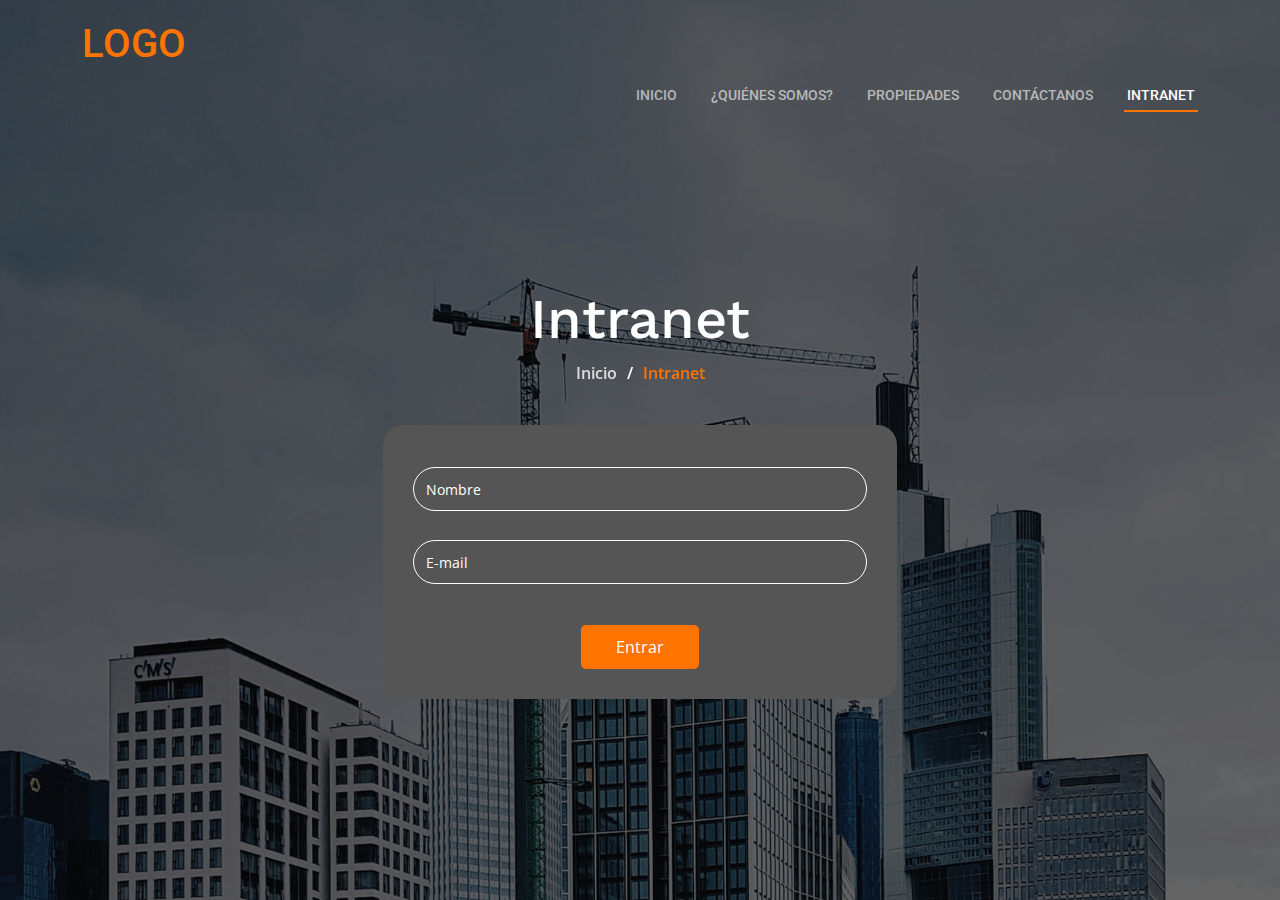
<file: intranet.html>
<!DOCTYPE html>
<html lang="en">

<head>
  <meta charset="utf-8">
  <meta content="width=device-width, initial-scale=1.0" name="viewport">

  <title>Intranet - MG Partners</title>
  <meta content="" name="description">
  <meta content="" name="keywords">

  <!-- Favicons -->
  <link href="assets/img/favicon.png" rel="icon">
  <link href="assets/img/apple-touch-icon.png" rel="apple-touch-icon">

  <!-- Google Fonts -->
  <link rel="preconnect" href="https://fonts.googleapis.com">
  <link rel="preconnect" href="https://fonts.gstatic.com" crossorigin>
  <link href="https://fonts.googleapis.com/css2?family=Open+Sans:ital,wght@0,300;0,400;0,500;0,600;0,700;1,300;1,400;1,600;1,700&family=Roboto:ital,wght@0,300;0,400;0,500;0,600;0,700;1,300;1,400;1,500;1,600;1,700&family=Work+Sans:ital,wght@0,300;0,400;0,500;0,600;0,700;1,300;1,400;1,500;1,600;1,700&display=swap" rel="stylesheet">

  <!-- Vendor CSS Files -->
  <link href="assets/vendor/bootstrap/css/bootstrap.min.css" rel="stylesheet">
  <link href="assets/vendor/bootstrap-icons/bootstrap-icons.css" rel="stylesheet">
  <link href="assets/vendor/fontawesome-free/css/all.min.css" rel="stylesheet">
  <link href="assets/vendor/aos/aos.css" rel="stylesheet">
  <link href="assets/vendor/glightbox/css/glightbox.min.css" rel="stylesheet">
  <link href="assets/vendor/swiper/swiper-bundle.min.css" rel="stylesheet">

  <!-- Template Main CSS File -->
  <link href="assets/css/main.css" rel="stylesheet">
</head>

<body>

<!-- ======= LOGO ======= -->
<header id="header" class="header d-flex align-items-center" style="margin-top: -10px;">
  <div class="container-fluid container-xl d-flex align-items-center justify-content-between">
    <a href="index.html" class="logo d-flex align-items-center">
      <h1 class="logo">LOGO</h1>
    </a>
  </div>
</header><!-- End LOGO -->
<!-- ======= Header ======= -->
<header id="header" class="header d-flex align-items-center" style="margin-top: 45px;">
  <div class="container-fluid container-md menu" >
    <a>
  
      <h1></h1>
    </a>

    <i class="mobile-nav-toggle mobile-nav-show bi bi-list"></i>
    <i class="mobile-nav-toggle mobile-nav-hide d-none bi bi-x"></i>
    <nav id="navbar" class="navbar">
      <ul>
        <li><a href="index.html" >Inicio</a></li>
        <li><a href="nosotros.html">¿Quiénes somos?</a></li>
        <li><a href="propiedad.html" >Propiedades</a></li>
        <li><a href="contacto.html">Contáctanos</a></li>
        <li><a href="intranet.html" class="active">Intranet</a></li>

      </ul>
    </nav><!-- .navbar -->

  </div>
</header><!-- End Header -->

  <main id="main">

    <!-- ======= Breadcrumbs ======= -->
    <div class="breadcrumb d-flex align-items-center" style="background-image: url('assets/img/breadcrumbs-bg.jpg');">
      <div class="container position-relative d-flex flex-column align-items-center" data-aos="fade">

        <h2>Intranet</h2>
        <ol>
          <li><a href="index.html">Inicio</a></li>
          <li>Intranet</li>
        </ol>

   <!-- ======= Contact Section ======= -->
   <section id="contact" class="contact">
    <div class="container" data-aos="fade-up" data-aos-delay="100">
      <div class="row">
        <div class="col-lg-12" style="display: flex;justify-content: center; align-items: center;">
          <form action="forms/contact.php" method="post" role="form" class="php-email-form">
            <div class="row gy-1">
            <h3 class="text-center"></h3>
              <div class="col-lg-12 form-group" style="padding-bottom:25px;">
                <input type="text" name="name" class="form-control" id="name" placeholder="Nombre" required>
              </div>
              <div class="col-lg-12 form-group" style="padding-bottom:25px;">
                <input type="email" class="form-control" name="email" id="email" placeholder="E-mail" required>
              </div>
            </div>
            <div class="my-3">
              <div class="loading">Cargando</div>
              <div class="error-message"></div>
              <div class="sent-message">Your message has been sent. Thank you!</div>
            </div>
            <div class="text-center"><button type="submit">Entrar</button></div>
          </form><!-- End Contact Form -->
        </div>
      </div>
      </div>
    </div>
  </section><!-- End Contact Section -->
      </div>
    </div><!-- End Breadcrumbs -->
  </main><!-- End #main -->

  <a href="#" class="scroll-top d-flex align-items-center justify-content-center"><i class="bi bi-arrow-up-short"></i></a>

  <div id="preloader"></div>

  <!-- Vendor JS Files -->
  <script src="assets/vendor/bootstrap/js/bootstrap.bundle.min.js"></script>
  <script src="assets/vendor/aos/aos.js"></script>
  <script src="assets/vendor/glightbox/js/glightbox.min.js"></script>
  <script src="assets/vendor/isotope-layout/isotope.pkgd.min.js"></script>
  <script src="assets/vendor/swiper/swiper-bundle.min.js"></script>
  <script src="assets/vendor/purecounter/purecounter_vanilla.js"></script>
  <script src="assets/vendor/php-email-form/validate.js"></script>

  <!-- Template Main JS File -->
  <script src="assets/js/main.js"></script>

</body>

</html>
</file>
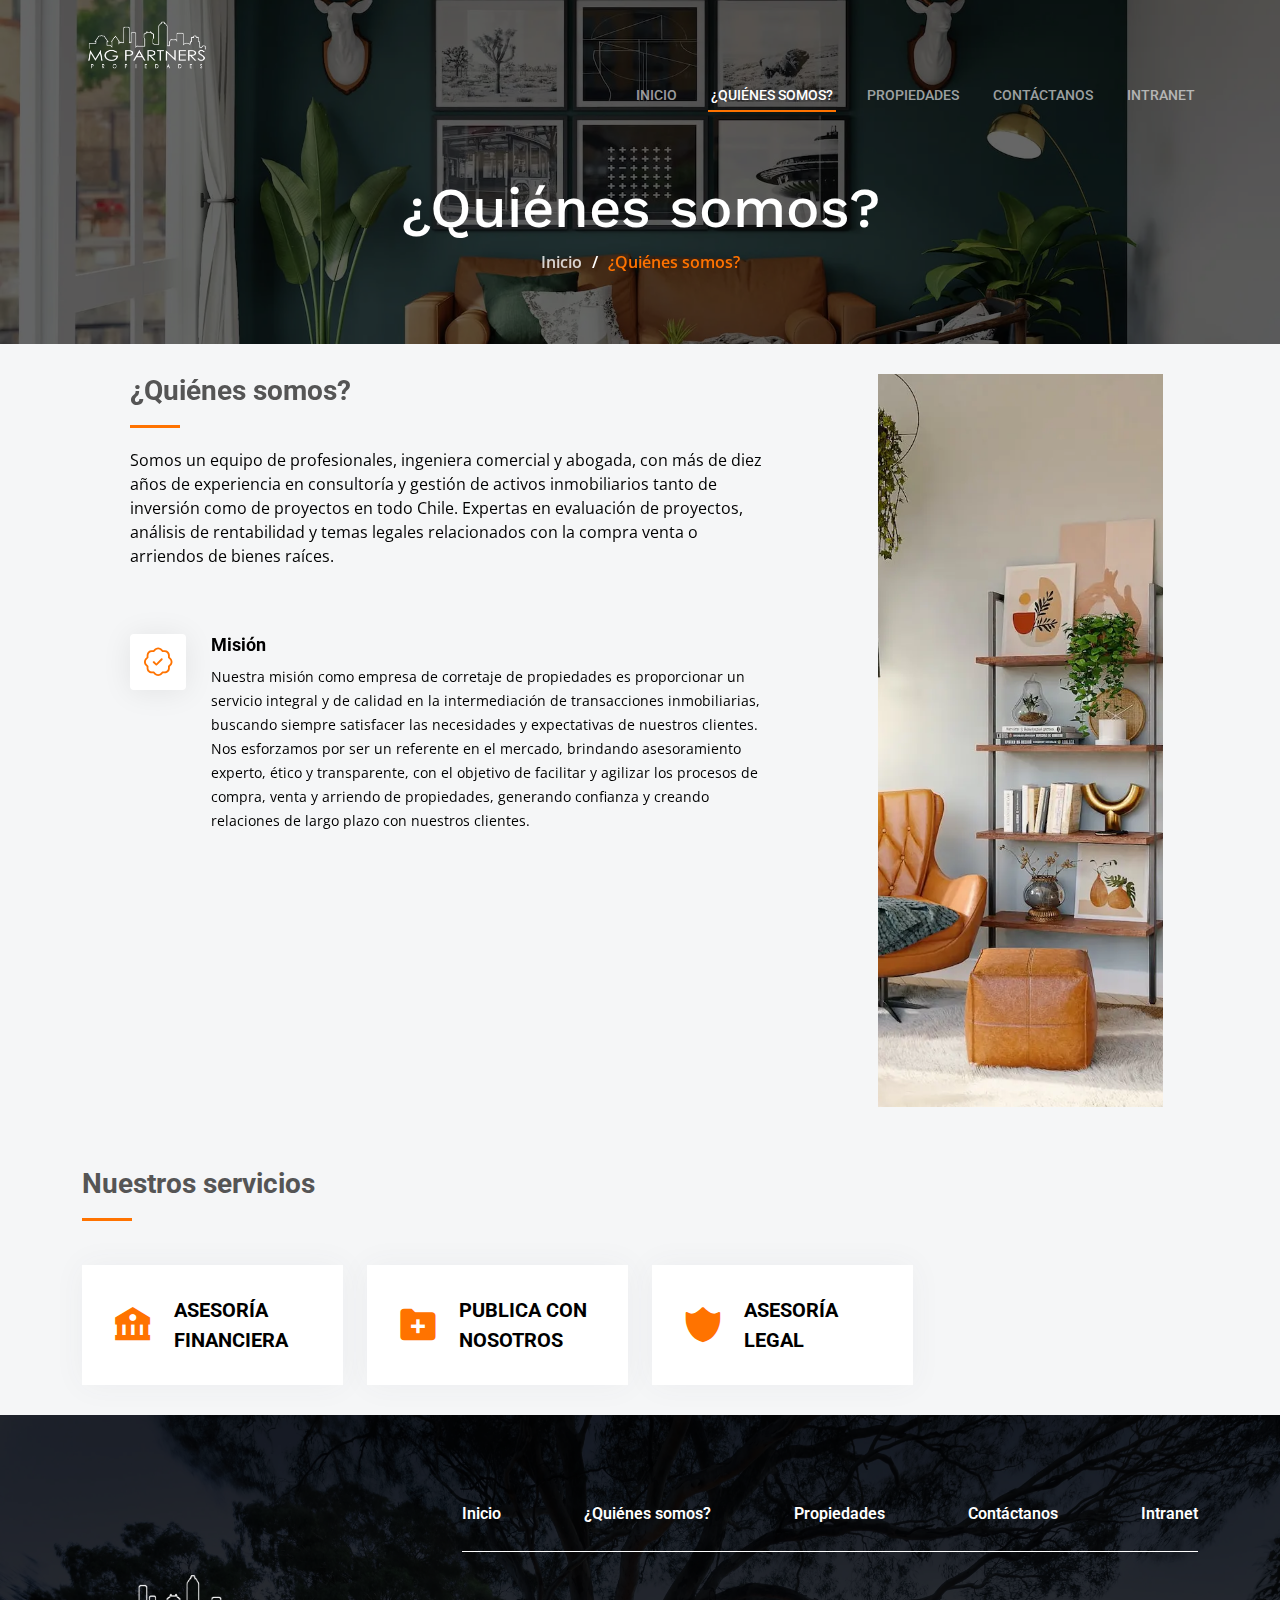
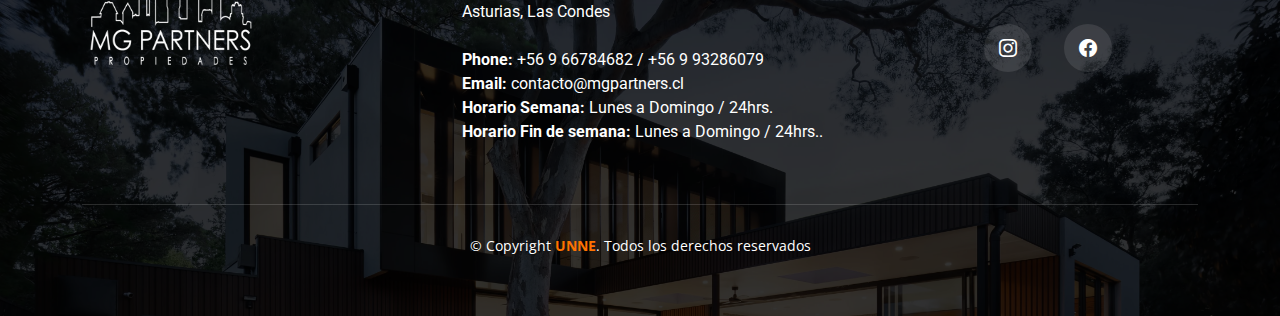
<file: nosotros.html>
<!DOCTYPE html>
<html lang="en">

<head>
  <meta charset="utf-8">
  <meta content="width=device-width, initial-scale=1.0" name="viewport">

  <title>¿Quiénes somos? - MG Partners</title>
  <meta content="Somos un equipo de profesionales, 
  ingeniera comercial y abogada, con más de diez 
  años de experiencia en consultoría y gestión de 
  activos inmobiliarios tanto de inversión como de 
  proyectos en todo Chile. Expertas en evaluación de proyectos, 
  análisis de rentabilidad y temas legales relacionados 
  con la compra venta o arriendos de bienes raíces." name="description">
  <meta content="nosotros, sobre nosotros, quíenes somos, misión, visión, servicios, propiedades, departamento, casa, condominios, sitios, terrenos, parcelas, inmuebles, arriendos, proyectos, inmobiliarios" name="keywords">

  
  <link rel="icon" href="assets/img/logo-MG.ico" type="image/x-icon" >

  <!-- boxicons -->
  <link href='https://unpkg.com/boxicons@2.1.4/css/boxicons.min.css' rel='stylesheet'>

  <!-- Google Fonts -->
  <link rel="preconnect" href="https://fonts.googleapis.com">
  <link rel="preconnect" href="https://fonts.gstatic.com" crossorigin>
  <link href="https://fonts.googleapis.com/css2?family=Open+Sans:ital,wght@0,300;0,400;0,500;0,600;0,700;1,300;1,400;1,600;1,700&family=Roboto:ital,wght@0,300;0,400;0,500;0,600;0,700;1,300;1,400;1,500;1,600;1,700&family=Work+Sans:ital,wght@0,300;0,400;0,500;0,600;0,700;1,300;1,400;1,500;1,600;1,700&display=swap" rel="stylesheet">

  <!-- Vendor CSS Files -->
  <link href="assets/vendor/bootstrap/css/bootstrap.min.css" rel="stylesheet">
  <link href="assets/vendor/bootstrap-icons/bootstrap-icons.css" rel="stylesheet">
  <link href="assets/vendor/fontawesome-free/css/all.min.css" rel="stylesheet">
  <link href="assets/vendor/aos/aos.css" rel="stylesheet">
  <link href="assets/vendor/glightbox/css/glightbox.min.css" rel="stylesheet">
  <link href="assets/vendor/swiper/swiper-bundle.min.css" rel="stylesheet">

  <!-- Template Main CSS File -->
  <link href="assets/css/main.css" rel="stylesheet">

</head>

<body>

 <!-- ======= LOGO ======= -->
 <header id="header" class="header d-flex align-items-center" style="margin-top: -10px;">
  <div class="container-fluid container-xl d-flex align-items-center justify-content-between">
    <a href="index.html" class="logo d-flex align-items-center">
      <!-- <h1 class="logo">LOGO</h1> -->
      <img src="assets/img/logo/logo MG.png" alt="logo-mgpartners" class="" style="margin-top: -40px; width: 100%; height: 130px; cursor: pointer;" />
    </a>
  </div>
</header><!-- End LOGO -->
<!-- ======= Header ======= -->
<header id="header" class="header d-flex align-items-center" style="margin-top: 45px;">
  <div class="container-fluid container-md menu" >
    <a>
     
      <h1></h1>
    </a>

    <i class="mobile-nav-toggle mobile-nav-show bi bi-list"></i>
    <i class="mobile-nav-toggle mobile-nav-hide d-none bi bi-x"></i>
    <nav id="navbar" class="navbar">
      <ul>
        <li><a href="index.html" >Inicio</a></li>
        <li><a href="nosotros.html" class="active">¿Quiénes somos?</a></li>
        <!-- <li><a href="services.html">Services</a></li> -->
        <li><a href="propiedad.html">Propiedades</a></li>
        <li><a href="contacto.html">Contáctanos</a></li>
        <li><a href="https://accion.panal.house/" target="_blank">Intranet</a></li>

      </ul>
    </nav><!-- .navbar -->

  </div>
</header><!-- End Header -->

  <main id="main">

    <!-- ======= Breadcrumbs ======= -->
    <div class="breadcrumbs d-flex align-items-center" style="background-image: url('assets/img/hero-carousel/interiores4.webp');">
      <div class="container position-relative d-flex flex-column align-items-center" data-aos="fade">

        <h2>¿Quiénes somos?</h2>
        <ol>
          <li><a href="index.html">Inicio</a></li>
          <li>¿Quiénes somos?</li>
        </ol>

      </div>
    </div><!-- End Breadcrumbs -->


    <!-- ======= Alt Services Section 2 ======= -->
    <section id="alt-services-2" class="alt-services section-bg">
      <div class="container" data-aos="fade-up">
        <div class="row justify-content-around gy-4">
          <div class="col-lg-7 d-flex flex-column justify-content-center">
            <h3>¿Quiénes somos?</h3>
            <p id="description-about">Lorem ipsum dolor sit amet, consectetuer adipiscing elit, sed diam nonummy nibh euismod tincidunt ut laoreet dolore magna aliquam erat volutpat. Ut wisi enim ad minim veniam, quis nostrud exerci tation ullamcorper suscipit lobortis nisl ut aliquip ex ea commodo consequat. Duis autem vel eum iriure dolor in hendrerit in vulputate velit esse molestie consequat, vel illum dolore eu feugiat nulla facilisis at vero eros et ac-cumsan et iusto odio dignissim qui blandit praesent luptatum</p>

            <div id="mision-about" class="icon-box d-flex position-relative" data-aos="fade-up" data-aos-delay="100">
              <i class="bi bi-patch-check flex-shrink-0"></i>
              <div>
                <h4><a href="" class="stretched-link">Misión</a></h4>
                <p>Voluptatum deleniti atque corrupti quos dolores et quas molestias excepturi sint occaecati cupiditate non provident Voluptatum deleniti atque corrupti quos dolores et quas molestias excepturi sint occaecati cupiditate non provident</p>
              </div>
            </div><!-- End Icon Box -->

            <div id="vision-about" class="icon-box d-flex position-relative" data-aos="fade-up" data-aos-delay="200">
              <i class="bi bi-easel flex-shrink-0"></i>
              <div>
                <h4><a href="" class="stretched-link">Visión</a></h4>
                <p>At vero eos et accusamus et iusto odio dignissimos ducimus qui blanditiis praesentium voluptatum deleniti atque Voluptatum deleniti atque corrupti quos dolores et quas molestias excepturi sint occaecati cupiditate non provident</p>
              </div>
            </div><!-- End Icon Box -->
          </div>

          <div class="col-lg-3 img-bg" style="background-image: url(assets/img/hero-carousel/interiores2.webp);" data-aos="zoom-in" data-aos-delay="100"></div>
        </div>

      </div>
    </section><!-- End Alt Services Section 2 -->

        <!-- ======= Stats Counter Section ======= -->
        <section id="stats-counter" class="stats-counter section-bg">
          <div class="container">
    
          <div id="cards-info" class="row gy-4">
            <div id="alt-services-2" class="alt-services">
              <h3>Nuestros servicios</h3>
            </div>

              <div class="col-lg-3 col-md-6">
                <div class="stats-item d-flex align-items-center w-100 h-100">
                  <i class='bx bxs-bank'></i>
                  <div>
                    <p style="font-size: 20px;"><b>Asesoria Bancaria</b></p>
                  </div>
                </div>
              </div><!-- End Stats Item -->
    
              <div class="col-lg-3 col-md-6">
                <div class="stats-item d-flex align-items-center w-100 h-100">
                  <!-- <i class='bx bxs-cloud-upload'></i> -->
                  <i class='bx bxs-folder-plus'></i>
                  <div>
                    <p style="font-size: 20px;"><b>Pública con nosotros</b></p>
                  </div>
                </div>
              </div><!-- End Stats Item -->
    
              <div class="col-lg-3 col-md-6">
                <div class="stats-item d-flex align-items-center w-100 h-100">
                  <i class='bx bx-library'></i>
                  <div>
                    <p style="font-size: 20px;"><b>Administración de arriendos</b></p>
                  </div>
                </div>
              </div><!-- End Stats Item -->
    
              <div class="col-lg-3 col-md-6">
                <div class="stats-item d-flex align-items-center w-100 h-100">
                  <i class='bx bxs-shield-alt-2'></i>
                  <!-- <i class='bx bxs-check-shield' ></i> -->
                  <div>
                    <p style="font-size: 20px;"><b>Servicios Legales</b></p>
                  </div>
                </div>
              </div><!-- End Stats Item -->
    
            
    
          </div>
        </section><!-- End Stats Counter Section -->

  </main><!-- End #main -->

  <!-- ======= Footer ======= -->
  <footer id="footer" class="footer">
    <div class="footer-content position-relative">
      <div class="container">
        <div class="row">
          <div class="col-lg-4 col-md-6">
            <div class="footer-info">
              <!-- <h3 class="py-5" style="font-size: 60px;">LOGO</h3> -->
              <img src="assets/img/logo/logo MG.png" alt="logo-mgpartners" class="" style="width: 50%;height: 250px;cursor: pointer;" />
              <!-- <p>
                A108 Adam Street <br>
                NY 535022, USA<br><br>
                <strong>Phone:</strong> +1 5589 55488 55<br>
                <strong>Email:</strong> info@example.com<br>
              </p>
              <div class="social-links d-flex mt-3">
                <a href="#" class="d-flex align-items-center justify-content-center"><i class="bi bi-twitter"></i></a>
                <a href="#" class="d-flex align-items-center justify-content-center"><i class="bi bi-facebook"></i></a>
                <a href="#" class="d-flex align-items-center justify-content-center"><i class="bi bi-instagram"></i></a>
                <a href="#" class="d-flex align-items-center justify-content-center"><i class="bi bi-linkedin"></i></a>
              </div> -->
            </div>
          </div><!-- End footer info column-->

          <div class="col-lg col-md footer-links">
            <ul>
              <li><a href="index.html"><h4 style="color: #fff;">Inicio</h4></a></li>
              <li><a href="nosotros.html"><h4 style="color: #fff;">¿Quiénes somos?</h4></a></li>
              <li><a href="propiedad.html"><h4 style="color: #fff;">Propiedades</h4></a></li>
              <li><a href="contacto.html"><h4 style="color: #fff;">Contáctanos</h4></a></li>
              <li><a href="https://accion.panal.house/" target="_blank"><h4 style="color: #fff;">Intranet</h4></a></li>
            </ul>
            <div class="row">
              <div class="col-md ">
                <div class="footer-info mt-5" id="footer-text-info">
                  <p>
                    A108 Adam Street <br>
                    NY 535022, USA<br><br>
                    <strong>Phone:</strong> +1 5589 55488 55<br>
                    <strong>Email:</strong> info@example.com<br>
                  </p> 
                </div>
              </div>
              <div class="col-md-5 mt-4">
                <div class="footer-info mt-5" id="redes">
                  <!-- <div class="social-links d-flex justify-content-between mt-3">
                    <a href="#" class="d-flex align-items-center justify-content-center" target="_blank"><i class="bi bi-twitter"></i></a>
                    <a href="#" class="d-flex align-items-center justify-content-center" target="_blank"><i class="bi bi-facebook"></i></a>
                    <a href="#" class="d-flex align-items-center justify-content-center" target="_blank"><i class="bi bi-instagram"></i></a>
                    <a href="#" class="d-flex align-items-center justify-content-center" target="_blank"><i class="bi bi-linkedin"></i></a>
                  </div>  -->
                </div>
              </div>

            </div>

          </div><!-- End footer links column-->
          
          
        </div>
      </div>
    </div>

    <div class="footer-legal text-center position-relative">
      <div class="container">
        <div class="copyright">
          &copy; Copyright <strong><a class="" href="https://unne.cl/" target="_blank" rel="noreferrer">UNNE<span></span></a></strong>. Todos los derechos reservados
        </div>
      </div>
    </div>

  </footer>
  <!-- End Footer -->

  <a href="#" class="scroll-top d-flex align-items-center justify-content-center"><i class="bi bi-arrow-up-short"></i></a>

  <div id="preloader"></div>

  <!-- Vendor JS Files -->
  <script src="assets/vendor/bootstrap/js/bootstrap.bundle.min.js"></script>
  <script src="assets/vendor/aos/aos.js"></script>
  <script src="assets/vendor/glightbox/js/glightbox.min.js"></script>
  <script src="assets/vendor/isotope-layout/isotope.pkgd.min.js"></script>
  <script src="assets/vendor/swiper/swiper-bundle.min.js"></script>
  <script src="assets/vendor/purecounter/purecounter_vanilla.js"></script>
  <script src="assets/vendor/php-email-form/validate.js"></script>

  <!-- Template Main JS File -->
  <script src="assets/js/main.js"></script>

  <script type="module" src="assets/js/Data/AboutInfo.js"></script>
  <script type="module" src="assets/js/Data/ServicesInfo.js"></script>
  <script type="module" src="assets/js/Data/FooterInfo.js"></script>
  <script type="module" src="assets/js/Data/RedesInfo.js"></script>


</body>

</html>
</file>
<file: assets/css/main.css>
/* Fonts */
:root {
  --font-default: "Open Sans", system-ui, -apple-system, "Segoe UI", Roboto, "Helvetica Neue", Arial, "Noto Sans", "Liberation Sans", sans-serif, "Apple Color Emoji", "Segoe UI Emoji", "Segoe UI Symbol", "Noto Color Emoji";
  --font-primary: "Roboto", sans-serif;
  --font-secondary: "Work Sans", sans-serif;
}

/* Colors */
:root {
  /* Colores ajustables */
  --color-primary: #ff7300;
  --color-secondary: rgb(85, 85, 85);
  --color-info: #436577;
  --color-success: #6e9d5a;

  /* Colores ajustables opacity */
  --color-primary-opacity: #ff7300d4;
  --color-secondary-opacity: rgb(85, 85, 85, .4);
  --color-info-opacity: #436577d4;
  --color-success-opacity: #6e9d5ad4;

}



/* Smooth scroll behavior */
:root {
  scroll-behavior: smooth;
}

/*--------------------------------------------------------------
# General
--------------------------------------------------------------*/
body {
  font-family: var(--font-default);
  color: var(--color-default);
  overflow-x: hidden;
}

a {
  color: var(--color-primary);
  text-decoration: none;
}

a:hover {
  color: #ffc732;
  text-decoration: none;
}

h1,
h2,
h3,
h4,
h5,
h6 {
  font-family: var(--font-primary);
}

/* .logo{
  font-size: 45px !important;
} */

/*--------------------------------------------------------------
# Sections & Section Header
--------------------------------------------------------------*/
section {
  padding: 30px 0;
  overflow: hidden;
}

.section-bg {
  background-color: #f5f6f7;
}

.text-prop-dest {
  text-align: center;
  padding-bottom: 70px;
}

.section-header h2 {
  font-size: 32px;
  font-weight: 700;
  position: relative;
  color: #2e3135;
}

.section-header h2:before,
.section-header h2:after {
  content: "";
  width: 50px;
  height: 2px;
  background: var(--color-primary);
  display: inline-block;
}

.section-header h2:before {
  margin: 0 15px 10px 0;
}

.section-header h2:after {
  margin: 0 0 10px 15px;
}

.section-header p {
  margin: 0 auto 0 auto;
}

@media (min-width: 1199px) {
  .section-header p {
    max-width: 60%;
  }
}
.menu{
  display: flex;  
  justify-content: center; 
  background: var(--color-secondary);
  height: 80px;
}
@media (max-width: 1280px) {
  .menu{  
    justify-content: end; 
    background: none;
    height: 0px;
  }
}
@media (max-width: 879px) {
  .menu{  
    justify-content: end; 
    background: none;
    height: 0px;
  }
}

@media (max-width: 679px) {
  .menu{  
    justify-content: end; 
    background: none;
    height: 0px;
  }
}

@media (max-width: 379px) {
  .menu{  
    justify-content: end; 
    background: none;
    height: 0px;
  }
}
/*--------------------------------------------------------------
# Breadcrumbs
--------------------------------------------------------------*/
/*  INTRANET */
.breadcrumb{
  padding: 175px 0 60px 0;
  position: absolute;
  background-size: cover;
  background-position: center;
  background-repeat: no-repeat;
  height: 100%;
  width: 100%;
}
.breadcrumb:before {
  content: "";
  background-color: rgba(0, 0, 0, 0.6);
  position: absolute;
  inset: 0;
}

.breadcrumb h2 {
  font-size: 56px;
  font-weight: 500;
  color: #fff;
  font-family: var(--font-secondary);
}

.breadcrumb ol {
  display: flex;
  flex-wrap: wrap;
  list-style: none;
  padding: 0 0 10px 0;
  margin: 0;
  font-size: 16px;
  font-weight: 600;
  color: var(--color-primary);
}

.breadcrumb ol a {
  color: rgba(255, 255, 255, 0.8);
  transition: 0.3s;
}

.breadcrumb ol a:hover {
  text-decoration: underline;
}

.breadcrumb ol li+li {
  padding-left: 10px;
}

.breadcrumb ol li+li::before {
  display: inline-block;
  padding-right: 10px;
  color: #fff;
  content: "/";
}
/* FIN INTRANET */

.breadcrumbs {
  padding: 175px 0 60px 0;
  min-height: 30vh;
  position: relative;
  background-size: cover;
  background-position: center;
  background-repeat: no-repeat;
}

.breadcrumbs:before {
  content: "";
  background-color: rgba(0, 0, 0, 0.6);
  position: absolute;
  inset: 0;
}

.breadcrumbs h2 {
  font-size: 56px;
  font-weight: 500;
  color: #fff;
  font-family: var(--font-secondary);
}

.breadcrumbs ol {
  display: flex;
  flex-wrap: wrap;
  list-style: none;
  padding: 0 0 10px 0;
  margin: 0;
  font-size: 16px;
  font-weight: 600;
  color: var(--color-primary);
}

.breadcrumbs ol a {
  color: rgba(255, 255, 255, 0.8);
  transition: 0.3s;
}

.breadcrumbs ol a:hover {
  text-decoration: underline;
}

.breadcrumbs ol li+li {
  padding-left: 10px;
}

.breadcrumbs ol li+li::before {
  display: inline-block;
  padding-right: 10px;
  color: #fff;
  content: "/";
}

/*--------------------------------------------------------------
# Scroll top button
--------------------------------------------------------------*/
.scroll-top {
  position: fixed;
  visibility: hidden;
  opacity: 0;
  right: 15px;
  bottom: 15px;
  z-index: 99999;
  background: var(--color-primary);
  width: 40px;
  height: 40px;
  border-radius: 4px;
  transition: all 0.4s;
}

.scroll-top i {
  font-size: 24px;
  color: var(--color-secondary);
  line-height: 0;
}

.scroll-top:hover {
  background: #ffc732;
  color: #fff;
}

.scroll-top.active {
  visibility: visible;
  opacity: 1;
}

/*--------------------------------------------------------------
# Preloader
--------------------------------------------------------------*/
#preloader {
  position: fixed;
  inset: 0;
  z-index: 999999;
  overflow: hidden;
  background: #fff;
  transition: all 0.6s ease-out;
}

#preloader:before {
  content: "";
  position: fixed;
  top: calc(50% - 30px);
  left: calc(50% - 30px);
  border: 6px solid #fff;
  border-color: var(--color-primary) transparent var(--color-primary) transparent;
  border-radius: 50%;
  width: 60px;
  height: 60px;
  -webkit-animation: animate-preloader 1.5s linear infinite;
  animation: animate-preloader 1.5s linear infinite;
}

@-webkit-keyframes animate-preloader {
  0% {
    transform: rotate(0deg);
  }

  100% {
    transform: rotate(360deg);
  }
}

@keyframes animate-preloader {
  0% {
    transform: rotate(0deg);
  }

  100% {
    transform: rotate(360deg);
  }
}

/*--------------------------------------------------------------
# Disable aos animation delay on mobile devices
--------------------------------------------------------------*/
@media screen and (max-width: 768px) {
  [data-aos-delay] {
    transition-delay: 0 !important;
  }
}

/*--------------------------------------------------------------
# Header
--------------------------------------------------------------*/
.header {
  z-index: 997;
  position: absolute;
  padding: 30px 0;
  top: 0;
  left: 0;
  right: 0;
}

.header .logo img {
  max-height: 200px;
  margin-right: 6px;
}

/* .header .logo h1 {
  font-size: 24px;
  font-weight: 700;
  color: #fff;
  margin-bottom: 0;
  font-family: var(--font-primary);
} */

.header .logo h1 span {
  color: var(--color-primary);
}

/*--------------------------------------------------------------
# Desktop Navigation
--------------------------------------------------------------*/
@media (min-width: 1280px) {
  .navbar {
    padding: 0;
  }

  .navbar ul {
    margin: 0;
    padding: 0;
    display: flex;
    list-style: none;
    align-items: center;
  }

  .navbar li {
    position: relative;
  }

  .navbar>ul>li {
    white-space: nowrap;
    padding: 10px 0 10px 28px;
  }

  .navbar a,
  .navbar a:focus {
    display: flex;
    align-items: center;
    justify-content: space-between;
    padding: 0 3px;
    font-family: var(--font-primary);
    font-size: 14px;
    font-weight: 500;
    color: rgba(255, 255, 255, 0.6);
    text-transform: uppercase;
    white-space: nowrap;
    transition: 0.3s;
    position: relative;
  }

  .navbar a i,
  .navbar a:focus i {
    font-size: 12px;
    line-height: 0;
    margin-left: 5px;
  }

  .navbar>ul>li>a:before {
    content: "";
    position: absolute;
    width: 100%;
    height: 2px;
    bottom: -6px;
    left: 0;
    background-color: var(--color-primary);
    visibility: hidden;
    width: 0px;
    transition: all 0.3s ease-in-out 0s;
  }

  .navbar a:hover:before,
  .navbar li:hover>a:before,
  .navbar .active:before {
    visibility: visible;
    width: 100%;
  }

  .navbar a:hover,
  .navbar .active,
  .navbar .active:focus,
  .navbar li:hover>a {
    color: #fff;
  }

  .navbar .dropdown ul {
    display: block;
    position: absolute;
    left: 28px;
    top: calc(100% + 30px);
    margin: 0;
    padding: 10px 0;
    z-index: 99;
    opacity: 0;
    visibility: hidden;
    background: #fff;
    box-shadow: 0px 0px 30px rgba(127, 137, 161, 0.25);
    transition: 0.3s;
  }

  .navbar .dropdown ul li {
    min-width: 200px;
  }

  .navbar .dropdown ul a {
    padding: 10px 20px;
    font-size: 15px;
    text-transform: none;
    color: var(--color-default);
    font-weight: 400;
  }

  .navbar .dropdown ul a i {
    font-size: 12px;
  }

  .navbar .dropdown ul a:hover,
  .navbar .dropdown ul .active:hover,
  .navbar .dropdown ul li:hover>a {
    color: var(--color-primary);
  }

  .navbar .dropdown:hover>ul {
    opacity: 1;
    top: 100%;
    visibility: visible;
  }

  .navbar .dropdown .dropdown ul {
    top: 0;
    left: calc(100% - 30px);
    visibility: hidden;
  }

  .navbar .dropdown .dropdown:hover>ul {
    opacity: 1;
    top: 0;
    left: 100%;
    visibility: visible;
  }
}

@media (min-width: 1280px) and (max-width: 1366px) {
  .navbar .dropdown .dropdown ul {
    left: -90%;
  }

  .navbar .dropdown .dropdown:hover>ul {
    left: -100%;
  }
}

@media (min-width: 1280px) {

  .mobile-nav-show,
  .mobile-nav-hide {
    display: none;
  }
}

/*--------------------------------------------------------------
# Mobile Navigation
--------------------------------------------------------------*/
@media (max-width: 1279px) {
  .navbar {
    position: fixed;
    top: 0;
    right: -100%;
    width: 100%;
    max-width: 400px;
    bottom: 0;
    transition: 0.3s;
    z-index: 9997;
  }

  .navbar ul {
    position: absolute;
    inset: 0;
    padding: 50px 0 10px 0;
    margin: 0;
    background: rgba(0, 0, 0, 0.8);
    overflow-y: auto;
    transition: 0.3s;
    z-index: 9998;
  }

  .navbar a,
  .navbar a:focus {
    display: flex;
    align-items: center;
    justify-content: space-between;
    padding: 10px 20px;
    font-family: var(--font-primary);
    font-size: 15px;
    font-weight: 500;
    color: rgba(255, 255, 255, 0.7);
    white-space: nowrap;
    text-transform: uppercase;
    transition: 0.3s;
  }

  .navbar a i,
  .navbar a:focus i {
    font-size: 12px;
    line-height: 0;
    margin-left: 5px;
  }

  .navbar a:hover,
  .navbar .active,
  .navbar .active:focus,
  .navbar li:hover>a {
    color: #fff;
  }

  .navbar .dropdown ul,
  .navbar .dropdown .dropdown ul {
    position: static;
    display: none;
    padding: 10px 0;
    margin: 10px 20px;
    transition: all 0.5s ease-in-out;
    border: 1px solid #222428;
  }

  .navbar .dropdown>.dropdown-active,
  .navbar .dropdown .dropdown>.dropdown-active {
    display: block;
  }

  .mobile-nav-show {
    position: relative;
    color: #fff;
    font-size: 28px;
    cursor: pointer;
    line-height: 0;
    transition: 0.5s;
    z-index: 9999;
    padding-right: 10px;
  }

  .mobile-nav-hide {
    color: #fff;
    font-size: 32px;
    cursor: pointer;
    line-height: 0;
    transition: 0.5s;
    position: fixed;
    right: 20px;
    top: 20px;
    z-index: 9999;
  }

  .mobile-nav-active {
    overflow: hidden;
  }

  .mobile-nav-active .navbar {
    right: 0;
  }

  .mobile-nav-active .navbar:before {
    content: "";
    position: fixed;
    inset: 0;
    background: rgba(0, 0, 0, 0.6);
    z-index: 9996;
  }
}

/*--------------------------------------------------------------
# Get Started Section
--------------------------------------------------------------*/
.get-started .content {
  padding: 30px 0;
}

.get-started .content h3 {
  font-size: 36px;
  color: var(--color-secondary);
  font-weight: 600;
  margin-bottom: 25px;
  padding-bottom: 25px;
  position: relative;
}

.get-started .content h3:after {
  content: "";
  position: absolute;
  display: block;
  width: 60px;
  height: 4px;
  background: var(--color-primary);
  left: 0;
  bottom: 0;
}

.get-started .content p {
  font-size: 14px;
}

.get-started .php-email-form {
  background: var(--color-secondary);
  padding: 30px;
  height: 100%;
  color: #fff;
  border-radius: 20px;
}

@media (max-width: 575px) {
  .get-started .php-email-form {
    padding: 20px;
  }
}

.get-started .php-email-form .titulo-filtro {
  font-size: 20px;
  font-weight: 700;
  text-align: center;
  text-transform: uppercase;
  letter-spacing: 1px;
  padding: 10px;
}

/* .get-started .php-email-form p {
  font-size: 14px;
  margin-bottom: 20px;
} */

.get-started .php-email-form .error-message {
  display: none;
  color: #fff;
  background: #df1529;
  text-align: left;
  padding: 15px;
  margin-bottom: 24px;
  font-weight: 600;
}

.get-started .php-email-form .sent-message {
  display: none;
  color: #fff;
  background: #059652;
  text-align: center;
  padding: 15px;
  margin-bottom: 24px;
  font-weight: 600;
}

.get-started .php-email-form .loading {
  display: none;
  background: #fff;
  text-align: center;
  padding: 15px;
  margin-bottom: 24px;
}

.get-started .php-email-form .loading:before {
  content: "";
  display: inline-block;
  border-radius: 50%;
  width: 24px;
  height: 24px;
  margin: 0 10px -6px 0;
  border: 3px solid #059652;
  border-top-color: #fff;
  -webkit-animation: animate-loading 1s linear infinite;
  animation: animate-loading 1s linear infinite;
}

.get-started .php-email-form input,
.get-started .php-email-form textarea,
.get-started .php-email-form select {
  border-radius: 25px !important;
  border: 1px solid #fff;
  box-shadow: none;
  font-size: 14px;
  background:rgb(85, 85, 85);
  color:#fff;
}
.get-started .php-email-form input::placeholder,
.get-started .php-email-form textarea::placeholder,
.get-started .php-email-form select::placeholder{
  color: #fff;
} 

.get-started .php-email-form input:focus,
.get-started .php-email-form textarea:focus,
.get-started .php-email-form select:focus {
  border-color: #fff;
}

.get-started .php-email-form input {
  padding: 12px 15px;
}
.get-started .php-email-form select {
  padding: 12px 15px;
}
.get-started .php-email-form textarea {
  padding: 12px 15px;
}
.get-started .php-email-form .check-filtro{
  border-radius: 50px !important;
  border: 1px solid #fff; 
  width: 1% !important;
  padding: 12px 12px !important;

}

.get-started .php-email-form button[type=submit] {
  background: var(--color-primary);
  border: 0;
  padding: 10px 30px;
  color: #fff;
  transition: 0.4s;
  border-radius: 4px;
}

.get-started .php-email-form button[type=submit]:hover {
  background: rgba(254, 185, 0, 0.8);
}

@-webkit-keyframes animate-loading {
  0% {
    transform: rotate(0deg);
  }

  100% {
    transform: rotate(360deg);
  }
}

@keyframes animate-loading {
  0% {
    transform: rotate(0deg);
  }

  100% {
    transform: rotate(360deg);
  }
}

/*--------------------------------------------------------------
# Constructions Section
--------------------------------------------------------------*/
.constructions .card-item {
  border: 1px solid rgba(82, 86, 94, 0.2);
  background: #fff;
  position: relative;
  border-radius: 0;
  padding: 10px;
}

.constructions .card-item .card-bg {
  min-height: 300px;
  background-size: cover;
  background-position: center;
  background-repeat: no-repeat;
}

.constructions .card-item .card-body {
  padding: 30px;
}


.constructions .card-item h4 {
  font-weight: 700;
  font-size: 20px;
  margin-bottom: 15px;
  color: var(--color-secondary);
}

.constructions .card-item p {
  color: var(--color-secondary);
  margin: 0;
}
@media (max-width: 375px) {
  .constructions .card-item {
    padding: 7px;
  }
  .constructions .card-item h4 {
    padding: 6px;
  }
}
@media (max-width: 480px) {
  .constructions .card-item {
    padding: 9px;
  }
  .constructions .card-item h4 {
    padding-left: 8px;
  }
}

/*--------------------------------------------------------------
# Services Section
--------------------------------------------------------------*/
.services .service-item {
  padding: 40px;
  background: #fff;
  height: 100%;
}

.services .service-item .icon {
  width: 48px;
  height: 48px;
  position: relative;
  margin-bottom: 50px;
}

.services .service-item .icon i {
  color: var(--color-secondary);
  font-size: 40px;
  transition: ease-in-out 0.3s;
  z-index: 2;
  position: relative;
  line-height: 1.8;
}

.services .service-item .icon:before {
  position: absolute;
  content: "";
  height: 100%;
  width: 100%;
  background: #f0f1f2;
  border-radius: 50px;
  z-index: 1;
  top: 10px;
  right: -15px;
  transition: 0.3s;
}

.services .service-item h3 {
  color: var(--color-default);
  font-weight: 700;
  margin: 0 0 20px 0;
  padding-bottom: 8px;
  font-size: 22px;
  position: relative;
  display: inline-block;
  border-bottom: 4px solid #ebebed;
  transition: 0.3s;
}

.services .service-item p {
  line-height: 24px;
  font-size: 14px;
  margin-bottom: 0;
}

.services .service-item .readmore {
  margin-top: 15px;
  display: inline-block;
  color: var(--color-primary);
}

.services .service-item:hover .icon:before {
  background: var(--color-primary);
}

.services .service-item:hover h3 {
  border-color: var(--color-primary);
}

/*--------------------------------------------------------------
# Features Section
--------------------------------------------------------------*/
.features .nav-tabs {
  border: 0;
}

.features .nav-link {
  padding: 15px 0;
  transition: 0.3s;
  color: var(--color-secondary);
  border-radius: 0;
  display: flex;
  align-items: center;
  justify-content: center;
  cursor: pointer;
  height: 100%;
  border: 0;
  border-bottom: 4px solid #e2e4e6;
}

.features .nav-link i {
  padding-right: 15px;
  font-size: 48px;
}

.features .nav-link h4 {
  font-size: 18px;
  font-weight: 600;
  margin: 0;
}

@media (max-width: 575px) {
  .features .nav-link h4 {
    font-size: 16px;
  }
}

.features .nav-link:hover {
  color: var(--color-primary);
}

.features .nav-link.active {
  color: var(--color-primary);
  background-color: transparent;
  border-color: var(--color-primary);
}

.features .tab-content {
  margin-top: 30px;
}

.features .tab-pane h3 {
  font-weight: 700;
  font-size: 32px;
  position: relative;
  margin-bottom: 20px;
  padding-bottom: 20px;
}

.features .tab-pane h3:after {
  content: "";
  position: absolute;
  display: block;
  width: 60px;
  height: 3px;
  background: var(--color-primary);
  left: 0;
  bottom: 0;
}

.features .tab-pane ul {
  list-style: none;
  padding: 0;
}

.features .tab-pane ul li {
  padding-top: 10px;
}

.features .tab-pane ul i {
  font-size: 20px;
  padding-right: 4px;
  color: var(--color-primary);
}

.features .tab-pane p:last-child {
  margin-bottom: 0;
}

/*--------------------------------------------------------------
# Our Projects Section
--------------------------------------------------------------*/
.projects .portfolio-flters {
  padding: 0;
  margin: 0 auto 20px auto;
  list-style: none;
  text-align: center;
}

.projects .portfolio-flters li {
  cursor: pointer;
  display: inline-block;
  padding: 0;
  font-size: 18px;
  font-weight: 500;
  margin: 0 10px;
  line-height: 1;
  margin-bottom: 5px;
  transition: all 0.3s ease-in-out;
}

.projects .portfolio-flters li:hover,
.projects .portfolio-flters li.filter-active {
  color: var(--color-primary);
}

.projects .portfolio-flters li:first-child {
  margin-left: 0;
}

.projects .portfolio-flters li:last-child {
  margin-right: 0;
}

@media (max-width: 575px) {
  .projects .portfolio-flters li {
    font-size: 14px;
    margin: 0 5px;
  }
}

.projects .portfolio-content {
  position: relative;
  overflow: hidden;
}

.projects .portfolio-content img {
  transition: 0.3s;
}

.projects .portfolio-content .portfolio-info {
  opacity: 0;
  position: absolute;
  inset: 0;
  z-index: 3;
  transition: all ease-in-out 0.3s;
  background: rgba(0, 0, 0, 0.6);
  padding: 15px;
}

.projects .portfolio-content .portfolio-info h4 {
  font-size: 14px;
  padding: 5px 10px;
  font-weight: 400;
  color: #fff;
  display: inline-block;
  background-color: var(--color-primary);
}

.projects .portfolio-content .portfolio-info p {
  position: absolute;
  bottom: 10px;
  text-align: center;
  display: inline-block;
  left: 0;
  right: 0;
  font-size: 16px;
  font-weight: 600;
  color: rgba(255, 255, 255, 0.8);
}

.projects .portfolio-content .portfolio-info .preview-link,
.projects .portfolio-content .portfolio-info .details-link {
  position: absolute;
  left: calc(50% - 40px);
  font-size: 26px;
  top: calc(50% - 14px);
  color: #fff;
  transition: 0.3s;
  line-height: 1.2;
}

.projects .portfolio-content .portfolio-info .preview-link:hover,
.projects .portfolio-content .portfolio-info .details-link:hover {
  color: var(--color-primary);
}

.projects .portfolio-content .portfolio-info .details-link {
  left: 50%;
  font-size: 34px;
  line-height: 0;
}

.projects .portfolio-content:hover .portfolio-info {
  opacity: 1;
}

.projects .portfolio-content:hover img {
  transform: scale(1.1);
}

/*--------------------------------------------------------------
# Testimonials Section
--------------------------------------------------------------*/
.testimonials .testimonial-wrap {
  padding-left: 50px;
}

.testimonials .testimonials-carousel,
.testimonials .testimonials-slider {
  overflow: hidden;
}

.testimonials .testimonial-item {
  box-sizing: content-box;
  padding: 30px 30px 30px 60px;
  margin: 0 15px 30px 0;
  min-height: 200px;
  box-shadow: 0px 2px 20px rgba(82, 86, 94, 0.1);
  position: relative;
  background: #fff;
}

.testimonials .testimonial-item .testimonial-img {
  width: 90px;
  border-radius: 10px;
  border: 6px solid #fff;
  position: absolute;
  left: -45px;
}

.testimonials .testimonial-item h3 {
  font-size: 18px;
  font-weight: bold;
  margin: 10px 0 5px 0;
  color: #000;
}

.testimonials .testimonial-item h4 {
  font-size: 14px;
  color: #999;
  margin: 0;
}

.testimonials .testimonial-item .stars {
  margin: 10px 0;
}

.testimonials .testimonial-item .stars i {
  color: #ffc107;
  margin: 0 1px;
}

.testimonials .testimonial-item .quote-icon-left,
.testimonials .testimonial-item .quote-icon-right {
  color: #ffd565;
  font-size: 26px;
  line-height: 0;
}

.testimonials .testimonial-item .quote-icon-left {
  display: inline-block;
  left: -5px;
  position: relative;
}

.testimonials .testimonial-item .quote-icon-right {
  display: inline-block;
  right: -5px;
  position: relative;
  top: 10px;
  transform: scale(-1, -1);
}

.testimonials .testimonial-item p {
  font-style: italic;
  margin: 15px auto 15px auto;
}

.testimonials .swiper-pagination {
  margin-top: 20px;
  position: relative;
}

.testimonials .swiper-pagination .swiper-pagination-bullet {
  width: 12px;
  height: 12px;
  background-color: #d5d7da;
  opacity: 1;
}

.testimonials .swiper-pagination .swiper-pagination-bullet-active {
  background-color: var(--color-primary);
}

@media (max-width: 767px) {
  .testimonials .testimonial-wrap {
    padding-left: 0;
  }

  .testimonials .testimonials-carousel,
  .testimonials .testimonials-slider {
    overflow: hidden;
  }

  .testimonials .testimonial-item {
    padding: 30px;
    margin: 15px;
  }

  .testimonials .testimonial-item .testimonial-img {
    position: static;
    left: auto;
  }
}

/*--------------------------------------------------------------
# Alt Services Section
--------------------------------------------------------------*/
.alt-services .img-bg {
  background-size: cover;
  background-position: center center;
  min-height: 400px;
}

.alt-services h3 {
  font-size: 28px;
  font-weight: 700;
  color: var(--color-secondary);
  margin-bottom: 20px;
  padding-bottom: 20px;
  position: relative;
}

.alt-services h3:after {
  content: "";
  position: absolute;
  display: block;
  width: 50px;
  height: 3px;
  background: var(--color-primary);
  left: 0;
  bottom: 0;
}

.alt-services .icon-box {
  margin-top: 50px;
}

.alt-services .icon-box i {
  display: flex;
  align-items: center;
  justify-content: center;
  color: var(--color-primary);
  margin-right: 25px;
  font-size: 28px;
  width: 56px;
  height: 56px;
  border-radius: 4px;
  line-height: 0;
  box-shadow: 0px 2px 30px rgba(0, 0, 0, 0.08);
  background-color: #fff;
  transition: 0.3s;
}

.alt-services .icon-box:hover i {
  background-color: var(--color-primary);
  color: #fff;
}

.alt-services .icon-box h4 {
  font-weight: 700;
  margin-bottom: 10px;
  font-size: 18px;
}

.alt-services .icon-box h4 a {
  color: #000;
  transition: 0.3s;
}

.alt-services .icon-box h4 a:hover {
  color: var(--color-primary);
}

.alt-services .icon-box p {
  line-height: 24px;
  font-size: 14px;
  margin-bottom: 0;
}

/*--------------------------------------------------------------
# About Section
--------------------------------------------------------------*/
.about h2 {
  font-size: 48px;
  font-weight: 700;
  font-family: var(--font-secondary);
  margin: 30px 0;
}

@media (min-width: 991px) {
  .about h2 {
    max-width: 65%;
    margin: 0 0 80px 0;
  }
}

.about .our-story {
  padding: 40px;
  background-color: #f5f6f7;
}

@media (min-width: 991px) {
  .about .our-story {
    padding-right: 35%;
  }
}

.about .our-story h4 {
  text-transform: uppercase;
  font-size: 18px;
  color: #838893;
}

.about .our-story h3 {
  font-size: 36px;
  font-weight: 700;
  margin-bottom: 20px;
  color: var(--color-secondary);
}

.about .our-story p:last-child {
  margin-bottom: 0;
}

.about ul {
  list-style: none;
  padding: 0;
  font-size: 15px;
}

.about ul li {
  padding: 5px 0;
  display: flex;
  align-items: center;
}

.about ul i {
  font-size: 20px;
  margin-right: 4px;
  color: var(--color-primary);
}

.about .watch-video i {
  font-size: 32px;
  transition: 0.3s;
  color: var(--color-primary);
}

.about .watch-video a {
  font-weight: 600;
  color: var(--color-secondary);
  margin-left: 8px;
  transition: 0.3s;
}

.about .watch-video:hover a {
  color: var(--color-primary);
}

.about .about-img {
  min-height: 600px;
  background-size: cover;
  background-position: center;
}

@media (min-width: 992px) {
  .about .about-img {
    position: absolute;
    top: 0;
    right: 0;
  }
}

/*--------------------------------------------------------------
# Stats Counter Section
--------------------------------------------------------------*/
.stats-counter .stats-item {
  background: #fff;
  box-shadow: 0px 0 30px rgba(82, 86, 94, 0.05);
  padding: 30px;
}

.stats-counter .stats-item i {
  font-size: 42px;
  line-height: 0;
  margin-right: 20px;
  color: var(--color-primary);
}

.stats-counter .stats-item span {
  font-size: 36px;
  display: block;
  font-weight: 600;
  color: var(--color-secondary);
}

.stats-counter .stats-item p {
  padding: 0;
  margin: 0;
  font-family: var(--font-primary);
  font-size: 14px;
}

/*--------------------------------------------------------------
# Our Team Section
--------------------------------------------------------------*/
.team .member {
  position: relative;
}

.team .member .member-img {
  margin: 0 80px;
  border-radius: 50%;
  overflow: hidden;
  position: relative;
}

@media (max-width: 1024px) {
  .team .member .member-img {
    margin: 0 60px;
  }
}

.team .member .member-img img {
  position: relative;
  z-index: 1;
}

.team .member .member-img .social {
  position: absolute;
  inset: 0;
  background-color: rgba(0, 0, 0, 0.6);
  display: flex;
  justify-content: center;
  align-items: center;
  z-index: 2;
  padding-bottom: 20px;
  transition: 0.3s;
  visibility: hidden;
  opacity: 0;
}

.team .member .member-img .social a {
  transition: 0.3s;
  color: #fff;
  font-size: 20px;
  margin: 0 8px;
}

.team .member .member-img .social a:hover {
  color: var(--color-primary);
}

.team .member .member-info {
  margin-top: 30px;
}

.team .member .member-info h4 {
  font-weight: 700;
  margin-bottom: 6px;
  font-size: 18px;
  color: var(--color-secondary);
}

.team .member .member-info span {
  font-style: italic;
  display: block;
  font-size: 15px;
  color: #838893;
  margin-bottom: 10px;
}

.team .member .member-info p {
  margin-bottom: 0;
  font-size: 14px;
}

.team .member:hover .member-img .social {
  padding-bottom: 0;
  visibility: visible;
  opacity: 1;
}

/*--------------------------------------------------------------
# Servie Cards Section
--------------------------------------------------------------*/
.services-cards h3 {
  font-size: 20px;
  font-weight: 700;
  color: var(--color-secondary);
}

.services-cards p {
  font-size: 15px;
}

.services-cards ul li {
  display: flex;
  align-items: center;
  font-size: 14px;
  padding-top: 10px;
}

.services-cards ul li i {
  font-size: 16px;
  color: var(--color-primary);
  margin-right: 6px;
}

/*--------------------------------------------------------------
# Projet Details Section
--------------------------------------------------------------*/
.project-details .portfolio-details-slider img {
  width: 100%;
}

.project-details .portfolio-details-slider .swiper-pagination .swiper-pagination-bullet {
  width: 12px;
  height: 12px;
  background-color: rgba(255, 255, 255, 0.7);
  opacity: 1;
}

.project-details .portfolio-details-slider .swiper-pagination .swiper-pagination-bullet-active {
  background-color: var(--color-primary);
}

.project-details .swiper-button-prev,
.project-details .swiper-button-next {
  width: 48px;
  height: 48px;
}

.project-details .swiper-button-prev:after,
.project-details .swiper-button-next:after {
  color: rgba(255, 255, 255, 0.8);
  background-color: rgba(0, 0, 0, 0.2);
  font-size: 24px;
  border-radius: 50%;
  width: 48px;
  height: 48px;
  display: flex;
  align-items: center;
  justify-content: center;
  transition: 0.3s;
}

.project-details .swiper-button-prev:hover:after,
.project-details .swiper-button-next:hover:after {
  background-color: rgba(0, 0, 0, 0.6);
}

@media (max-width: 575px) {

  .project-details .swiper-button-prev,
  .project-details .swiper-button-next {
    display: none;
  }
}

.project-details .portfolio-info h3 {
  font-size: 22px;
  font-weight: 700;
  margin-bottom: 20px;
  padding-bottom: 20px;
  position: relative;
}

.project-details .portfolio-info h3:after {
  content: "";
  position: absolute;
  display: block;
  width: 50px;
  height: 3px;
  background: var(--color-primary);
  left: 0;
  bottom: 0;
}

.project-details .portfolio-info ul {
  list-style: none;
  padding: 0;
  font-size: 15px;
}

.project-details .portfolio-info ul li {
  display: flex;
  flex-direction: column;
  padding-bottom: 15px;
}

.project-details .portfolio-info ul strong {
  text-transform: uppercase;
  font-weight: 400;
  color: #838893;
  font-size: 14px;
}

.project-details .portfolio-info .btn-visit {
  padding: 8px 40px;
  background: var(--color-primary);
  color: #fff;
  border-radius: 50px;
  transition: 0.3s;
}

.project-details .portfolio-info .btn-visit:hover {
  background: #ffc019;
}

.project-details .portfolio-description h2 {
  font-size: 26px;
  font-weight: 700;
  margin-bottom: 20px;
  color: var(--color-secondary);
}

.project-details .portfolio-description p {
  padding: 0;
}

.project-details .portfolio-description .testimonial-item {
  padding: 30px 30px 0 30px;
  position: relative;
  background: #f5f6f7;
  height: 100%;
  margin-bottom: 50px;
}

.project-details .portfolio-description .testimonial-item .testimonial-img {
  width: 90px;
  border-radius: 50px;
  border: 6px solid #fff;
  float: left;
  margin: 0 10px 0 0;
}

.project-details .portfolio-description .testimonial-item h3 {
  font-size: 18px;
  font-weight: bold;
  margin: 15px 0 5px 0;
  padding-top: 20px;
}

.project-details .portfolio-description .testimonial-item h4 {
  font-size: 14px;
  color: #6c757d;
  margin: 0;
}

.project-details .portfolio-description .testimonial-item .quote-icon-left,
.project-details .portfolio-description .testimonial-item .quote-icon-right {
  color: #ffd565;
  font-size: 26px;
  line-height: 0;
}

.project-details .portfolio-description .testimonial-item .quote-icon-left {
  display: inline-block;
  left: -5px;
  position: relative;
}

.project-details .portfolio-description .testimonial-item .quote-icon-right {
  display: inline-block;
  right: -5px;
  position: relative;
  top: 10px;
  transform: scale(-1, -1);
}

.project-details .portfolio-description .testimonial-item p {
  font-style: italic;
  margin: 0 0 15px 0 0 0;
  padding: 0;
}

/*--------------------------------------------------------------
# Service Details Section
--------------------------------------------------------------*/
.service-details .services-list {
  padding: 10px 30px;
  border: 1px solid #d5d7da;
  margin-bottom: 20px;
}

.service-details .services-list a {
  display: block;
  line-height: 1;
  padding: 8px 0 8px 15px;
  border-left: 3px solid #d9e3e8;
  margin: 20px 0;
  color: var(--color-secondary);
  transition: 0.3s;
}

.service-details .services-list a.active {
  font-weight: 700;
  border-color: var(--color-primary);
}

.service-details .services-list a:hover {
  border-color: var(--color-primary);
}

.service-details .services-img {
  margin-bottom: 20px;
}

.service-details h3 {
  font-size: 28px;
  font-weight: 700;
}

.service-details h4 {
  font-size: 20px;
  font-weight: 700;
}

.service-details p {
  font-size: 15px;
}

.service-details ul {
  list-style: none;
  padding: 0;
  font-size: 15px;
}

.service-details ul li {
  padding: 5px 0;
  display: flex;
  align-items: center;
}

.service-details ul i {
  font-size: 20px;
  margin-right: 8px;
  color: var(--color-primary);
}

/*--------------------------------------------------------------
# Contact Section
--------------------------------------------------------------*/
.contact .info-item {
  box-shadow: 0 0 25px rgba(0, 0, 0, 0.08);
  padding: 20px 0 30px 0;
  height: 21vh;
  margin-bottom: 10px;
}

.contact .info-item i {
  display: flex;
  align-items: center;
  justify-content: center;
  width: 50px;
  height: 50px;
  font-size: 24px;
  line-height: 0;
  color: var(--color-primary);
  border-radius: 50%;
  border: 2px dotted var(--color-primary-opacity);
}

.contact .info-item h5 {
  font-size: 20px;
  color: #6c757d;
  font-weight: 700;
  margin: 10px 0;
}

.contact .info-item p {
  padding: 2px;
  line-height: 24px;
  font-size: 14px;
  margin-bottom: 0;
  font-weight: 500;
}
@media (max-width:1078px){
  .contact .info-item {
    height: 19vh;
    margin-bottom: 10px;
    width: 150px;
  }
  .contact .info-item p {
    padding:10px;
    font-size: 13px;
  }
 }
 @media (max-width:836px){
  .contact .info-item {
    height: 21vh;
    margin-bottom: 10px;
    width: 100%;
    margin-top: 10px;
  } 
  .contact .info-item p {
    padding:10px;
    font-size: 16px;
  }
 }
.contact .php-email-form {
  background: var(--color-secondary);
  padding: 30px; 
  color: #fff;
  border-radius: 20px;
}

.contact .php-email-form .form-group {
  padding-bottom: 7px;
}

.contact .php-email-form .error-message {
  display: none;
  color: #fff;
  background: #df1529;
  text-align: left;
  padding: 15px;
  font-weight: 600;
}

.contact .php-email-form .error-message br+br {
  margin-top: 25px;
}

.contact .php-email-form .sent-message {
  display: none;
  color: #fff;
  background: #059652;
  text-align: center;
  padding: 15px;
  font-weight: 600;
}

.contact .php-email-form .loading {
  display: none;
  background: #fff;
  text-align: center;
  padding: 15px;
}

.contact .php-email-form .loading:before {
  content: "";
  display: inline-block;
  border-radius: 50%;
  width: 24px;
  height: 24px;
  margin: 0 10px -6px 0;
  border: 3px solid #059652;
  border-top-color: #fff;
  -webkit-animation: animate-loading 1s linear infinite;
  animation: animate-loading 1s linear infinite;
}

.contact .php-email-form input,
.contact .php-email-form textarea {
  border-radius: 25px !important;
  border: 1px solid #fff;
  box-shadow: none;
  font-size: 14px;
  background:var(--color-secondary);
  color:#fff;
}

.contact .php-email-form input::placeholder,
.contact .php-email-form textarea::placeholder {

  color:#fff;
}

.contact .php-email-form input:focus,
.contact .php-email-form textarea:focus {
  border-color: var(--color-primary);
}

.contact .php-email-form input {
  height: 44px;
}

.contact .php-email-form textarea {
  padding: 10px 12px;
}

.contact .php-email-form button[type=submit] {
  background: var(--color-primary);
  border: 0;
  padding: 10px 35px;
  color: #fff;
  transition: 0.4s;
  border-radius: 5px;
}

.contact .php-email-form button[type=submit]:hover {
  background: var(--color-primary-opacity);
}

@keyframes animate-loading {
  0% {
    transform: rotate(0deg);
  }

  100% {
    transform: rotate(360deg);
  }
}

/*--------------------------------------------------------------
# Recent Blog Posts Section
--------------------------------------------------------------*/
.recent-blog-posts .post-item {
  box-shadow: 0px 2px 20px rgba(0, 0, 0, 0.06);
  transition: 0.3s;
}

.recent-blog-posts .post-item .post-img img {
  transition: 0.5s;
}

.recent-blog-posts .post-item .post-date {
  position: absolute;
  right: 0;
  bottom: 0;
  background-color: var(--color-primary);
  color: #fff;
  text-transform: uppercase;
  font-size: 13px;
  padding: 6px 12px;
  font-weight: 500;
}

.recent-blog-posts .post-item .post-content {
  padding: 30px;
}

.recent-blog-posts .post-item .post-title {
  font-size: 24px;
  color: var(--color-secondary);
  font-weight: 700;
  transition: 0.3s;
  margin-bottom: 15px;
}

.recent-blog-posts .post-item .meta i {
  font-size: 16px;
  color: var(--color-primary);
}

.recent-blog-posts .post-item .meta .precio-card {
  font-size: 20px !important;
  color: #838893;
}
.meta .precio-card-list {
  font-size: 20px !important;
  color: #838893;
}

.recent-blog-posts .post-item hr {
  color: #888;
  margin: 20px 0;
}

.recent-blog-posts .post-item .readmore {
  display: flex;
  align-items: center;
  font-weight: 600;
  line-height: 1;
  transition: 0.3s;
  color: #838893;
}

.recent-blog-posts .post-item .readmore i {
  line-height: 0;
  margin-left: 6px;
  font-size: 16px;
}

.recent-blog-posts .post-item:hover .post-title,
.recent-blog-posts .post-item:hover .readmore {
  color: var(--color-primary);
}

.recent-blog-posts .post-item:hover .post-img img {
  transform: scale(1.1);
}



.nav-pills .nav-link.active{
  background-color: rgb(219, 219, 219) !important;
  color: #fff !important;
}
/*--------------------------------------------------------------
# Hero Section
--------------------------------------------------------------*/
.hero {
  overflow-x: hidden;
  padding: 0;
}

.hero .carousel {
  width: 100%;
  min-height: 100vh;
  padding: 80px 0;
  margin: 0;
  position: relative;
}

.hero .carousel-item {
  position: absolute;
  inset: 0;
  background-size: cover;
  background-position: center;
  background-repeat: no-repeat;
  overflow: hidden;
  z-index: 1;
  transition-duration: 0.4s;
}

.hero .carousel-item::before {
  content: "";
  background-color: rgba(0, 0, 0, 0.5);
  position: absolute;
  inset: 0;
}

.hero .info {
  position: absolute;
  inset: 0;
  z-index: 2;
}

@media (max-width: 768px) {
  .hero .info {
    padding: 0 50px;
  }
}

.hero .info .filtro-container {
 
  width: 100%;
  height: 100%;
  color: #fff;
  margin-bottom: 20px;
  padding-bottom: 18px;
  font-size: 56px;
  font-weight: 700;
  position: relative;
}

.hero .info h2:after {
  content: "";
  position: absolute;
  display: block;
  width: 80px;
  height: 4px;
  background: var(--color-primary);
  left: 0;
  right: 0;
  bottom: 0;
  margin: auto;
}

@media (max-width: 1368px) {
  .hero .info .filtro-container{
    font-size: 36px;
    margin-top:200px;
    margin-bottom: 0px;
    padding-bottom: 0px;


  }
}

@media (max-width: 768px) {
  .hero .info .filtro-container{
    font-size: 36px;
    margin-bottom: 17px;
    padding-bottom: 14px;


  }
}

.hero .info p {
  color: rgba(255, 255, 255, 0.8);
  font-size: 18px;
}

.hero .info .btn-get-started {
  font-family: var(--font-primary);
  font-weight: 500;
  font-size: 16px;
  letter-spacing: 1px;
  display: inline-block;
  padding: 12px 40px;
  border-radius: 50px;
  transition: 0.5s;
  margin: 10px;
  color: #fff;
  border: 2px solid var(--color-primary);
}

.hero .info .btn-get-started:hover {
  background: var(--color-primary);
}

.hero .carousel-control-prev {
  justify-content: start;
}

@media (min-width: 640px) {
  .hero .carousel-control-prev {
    padding-left: 15px;
  }
}

.hero .carousel-control-next {
  justify-content: end;
}

@media (min-width: 640px) {
  .hero .carousel-control-next {
    padding-right: 15px;
  }
}

.hero .carousel-control-next-icon,
.hero .carousel-control-prev-icon {
  background: none;
  font-size: 26px;
  line-height: 0;
  background: rgba(255, 255, 255, 0.2);
  color: rgba(255, 255, 255, 0.6);
  border-radius: 50px;
  width: 54px;
  height: 54px;
  display: flex;
  align-items: center;
  justify-content: center;
}

.hero .carousel-control-prev,
.hero .carousel-control-next {
  z-index: 3;
  transition: 0.3s;
}

.hero .carousel-control-prev:focus,
.hero .carousel-control-next:focus {
  opacity: 0.5;
}

.hero .carousel-control-prev:hover,
.hero .carousel-control-next:hover {
  opacity: 0.9;
}

/*--------------------------------------------------------------
# Blog
--------------------------------------------------------------*/
.blog .blog-pagination {
  margin-top: 30px;
  color: #838893;
}

.blog .blog-pagination ul {
  display: flex;
  padding: 0;
  margin: 0;
  list-style: none;
}

.blog .blog-pagination li {
  margin: 0 5px;
  transition: 0.3s;
}

.blog .blog-pagination li a {
  color: var(--color-secondary);
  padding: 7px 16px;
  display: flex;
  align-items: center;
  justify-content: center;
}

.blog .blog-pagination li.active,
.blog .blog-pagination li:hover {
  background: var(--color-primary);
  color: #fff;
}

.blog .blog-pagination li.active a,
.blog .blog-pagination li:hover a {
  color: var(--color-white);
}

/*--------------------------------------------------------------
# Blog Posts List
--------------------------------------------------------------*/
.blog .posts-list .post-item {
  box-shadow: 0px 2px 20px rgba(0, 0, 0, 0.06);
  transition: 0.3s;
}

.blog .posts-list .post-img img {
  transition: 0.5s;
}

.blog .posts-list .post-date {
  position: absolute;
  right: 0;
  bottom: 0;
  background-color: var(--color-primary);
  color: #fff;
  text-transform: uppercase;
  font-size: 13px;
  padding: 6px 12px;
  font-weight: 500;
}

.blog .posts-list .post-content {
  padding: 30px;
}

.blog .posts-list .post-title {
  font-size: 24px;
  color: var(--color-secondary);
  font-weight: 700;
  transition: 0.3s;
  margin-bottom: 15px;
  height: 55px;
  transition: height 1s ease  !important;
}

.blog .posts-list .meta i {
  font-size: 16px;
  color: var(--color-primary);
}

.blog .posts-list .meta span {
  font-size: 15px;
  color: #838893;
}

.blog .posts-list p {
  margin-top: 20px;
}

.blog .posts-list hr {
  color: #888;
  margin-bottom: 20px;
}

.blog .posts-list .readmore {
  display: flex;
  align-items: center;
  font-weight: 600;
  line-height: 1;
  transition: 0.3s;
  color: #838893;
}

.blog .posts-list .readmore i {
  line-height: 0;
  margin-left: 6px;
  font-size: 16px;
}

.blog .posts-list .post-item:hover .post-title,
.blog .posts-list .post-item:hover .readmore {
  color: var(--color-primary);
}
.blog .posts-list .post-item:hover .post-title {
  height: 120px !important;
}

.blog .posts-list .post-item:hover .post-img img {
  transform: scale(1.1);
}

/*--------------------------------------------------------------
# Blog Details
--------------------------------------------------------------*/
.blog .blog-details {
  box-shadow: 0 4px 16px rgba(0, 0, 0, 0.1);
  padding: 30px;
}

.blog .blog-details .post-img {
  margin: -30px -30px 20px -30px;
  overflow: hidden;
}

.blog .blog-details .title {
  font-size: 28px;
  font-weight: 700;
  padding: 0;
  margin: 20px 0 0 0;
  color: var(--color-secondary);
}

.blog .blog-details .content {
  margin-top: 20px;
}

.blog .blog-details .content h3 {
  font-size: 22px;
  margin-top: 30px;
  font-weight: bold;
}

.blog .blog-details .content blockquote {
  overflow: hidden;
  background-color: rgba(82, 86, 94, 0.06);
  padding: 60px;
  position: relative;
  text-align: center;
  margin: 20px 0;
}

.blog .blog-details .content blockquote p {
  color: var(--color-default);
  line-height: 1.6;
  margin-bottom: 0;
  font-style: italic;
  font-weight: 500;
  font-size: 22px;
}

.blog .blog-details .content blockquote:after {
  content: "";
  position: absolute;
  left: 0;
  top: 0;
  bottom: 0;
  width: 3px;
  background-color: var(--color-primary);
  margin-top: 20px;
  margin-bottom: 20px;
}

.blog .blog-details .meta-top {
  margin-top: 20px;
  color: #6c757d;
}

.blog .blog-details .meta-top ul {
  display: flex;
  flex-wrap: wrap;
  list-style: none;
  align-items: center;
  padding: 0;
  margin: 0;
}

.blog .blog-details .meta-top ul li+li {
  padding-left: 20px;
}

.blog .blog-details .meta-top i {
  font-size: 16px;
  margin-right: 8px;
  line-height: 0;
  color: var(--color-primary);
}

.blog .blog-details .meta-top a {
  color: #6c757d;
  font-size: 14px;
  display: inline-block;
  line-height: 1;
  transition: 0.3s;
}

.blog .blog-details .meta-top a:hover {
  color: var(--color-primary);
}

.blog .blog-details .meta-bottom {
  padding-top: 10px;
  border-top: 1px solid rgba(82, 86, 94, 0.15);
}

.blog .blog-details .meta-bottom i {
  color: #838893;
  display: inline;
}

.blog .blog-details .meta-bottom a {
  color: rgba(82, 86, 94, 0.8);
  transition: 0.3s;
}

.blog .blog-details .meta-bottom a:hover {
  color: var(--color-primary);
}

.blog .blog-details .meta-bottom .cats {
  list-style: none;
  display: inline;
  padding: 0 20px 0 0;
  font-size: 14px;
}

.blog .blog-details .meta-bottom .cats li {
  display: inline-block;
}

.blog .blog-details .meta-bottom .tags {
  list-style: none;
  display: inline;
  padding: 0;
  font-size: 14px;
}

.blog .blog-details .meta-bottom .tags li {
  display: inline-block;
}

.blog .blog-details .meta-bottom .tags li+li::before {
  padding-right: 6px;
  color: var(--color-default);
  content: ",";
}

.blog .blog-details .meta-bottom .share {
  font-size: 16px;
}

.blog .blog-details .meta-bottom .share i {
  padding-left: 5px;
}

.blog .post-author {
  padding: 20px;
  margin-top: 30px;
  box-shadow: 0 4px 16px rgba(0, 0, 0, 0.1);
}

.blog .post-author img {
  max-width: 120px;
  margin-right: 20px;
}

.blog .post-author h4 {
  font-weight: 600;
  font-size: 22px;
  margin-bottom: 0px;
  padding: 0;
  color: var(--color-secondary);
}

.blog .post-author .social-links {
  margin: 0 10px 10px 0;
}

.blog .post-author .social-links a {
  color: rgba(82, 86, 94, 0.5);
  margin-right: 5px;
}

.blog .post-author p {
  font-style: italic;
  color: rgba(108, 117, 125, 0.8);
  margin-bottom: 0;
}

/*--------------------------------------------------------------
# Blog Sidebar
--------------------------------------------------------------*/
.blog .sidebar {
  padding: 30px;
  box-shadow: 0 4px 16px rgba(0, 0, 0, 0.1);
}

.blog .sidebar .sidebar-title {
  font-size: 34px;
  font-weight: 700;
  padding: 0;
  margin: 0;
  color: var(--color-secondary);
}

.blog .sidebar .sidebar-item+.sidebar-item {
  margin-top: 40px;
}

.blog .sidebar .search-form form {
  background: #fff;
  border: 1px solid rgba(82, 86, 94, 0.3);
  padding: 3px 10px;
  position: relative;
}

.blog .sidebar .search-form form input[type=text] {
  border: 0;
  padding: 4px;
  border-radius: 4px;
  width: calc(100% - 40px);
}

.blog .sidebar .search-form form input[type=text]:focus {
  outline: none;
}

.blog .sidebar .search-form form button {
  position: absolute;
  top: 0;
  right: 0;
  bottom: 0;
  border: 0;
  background: none;
  font-size: 16px;
  padding: 0 15px;
  margin: -1px;
  background: var(--color-primary);
  color: var(--color-secondary);
  transition: 0.3s;
  border-radius: 0 4px 4px 0;
  line-height: 0;
}

.blog .sidebar .search-form form button i {
  line-height: 0;
}

.blog .sidebar .search-form form button:hover {
  background: rgba(254, 185, 0, 0.8);
}

.blog .sidebar .categories ul {
  list-style: none;
  padding: 0;
}

.blog .sidebar .categories ul li+li {
  padding-top: 10px;
}

.blog .sidebar .categories ul a {
  color: var(--color-secondary);
  transition: 0.3s;
}

.blog .sidebar .categories ul a:hover {
  color: var(--color-default);
}

.blog .sidebar .categories ul a span {
  padding-left: 5px;
  color: rgba(54, 77, 89, 0.4);
  font-size: 14px;
}

.blog .sidebar .recent-posts .post-item {
  display: flex;
}

.blog .sidebar .recent-posts .post-item+.post-item {
  margin-top: 15px;
}

.blog .sidebar .recent-posts img {
  max-width: 80px;
  margin-right: 15px;
}

.blog .sidebar .recent-posts h4 {
  font-size: 15px;
  font-weight: bold;
}

.blog .sidebar .recent-posts h4 a {
  color: var(--color-secondary);
  transition: 0.3s;
}

.blog .sidebar .recent-posts h4 a:hover {
  color: var(--color-primary);
}

.blog .sidebar .recent-posts time {
  display: block;
  font-style: italic;
  font-size: 14px;
  color: rgba(54, 77, 89, 0.4);
}

.blog .sidebar .tags {
  margin-bottom: -10px;
}

.blog .sidebar .tags ul {
  list-style: none;
  padding: 0;
}

.blog .sidebar .tags ul li {
  display: inline-block;
}

.blog .sidebar .tags ul a {
  color: #838893;
  font-size: 14px;
  padding: 6px 14px;
  margin: 0 6px 8px 0;
  border: 1px solid rgba(131, 136, 147, 0.4);
  display: inline-block;
  transition: 0.3s;
}

.blog .sidebar .tags ul a:hover {
  color: var(--color-secondary);
  border: 1px solid var(--color-primary);
  background: var(--color-primary);
}

.blog .sidebar .tags ul a span {
  padding-left: 5px;
  color: rgba(131, 136, 147, 0.8);
  font-size: 14px;
}

/*--------------------------------------------------------------
# Blog Comments
--------------------------------------------------------------*/
.blog .comments {
  margin-top: 30px;
}

.blog .comments .comments-count {
  font-weight: bold;
}

.blog .comments .comment {
  margin-top: 30px;
  position: relative;
}

.blog .comments .comment .comment-img {
  margin-right: 14px;
}

.blog .comments .comment .comment-img img {
  width: 60px;
}

.blog .comments .comment h5 {
  font-size: 16px;
  margin-bottom: 2px;
}

.blog .comments .comment h5 a {
  font-weight: bold;
  color: var(--color-default);
  transition: 0.3s;
}

.blog .comments .comment h5 a:hover {
  color: var(--color-primary);
}

.blog .comments .comment h5 .reply {
  padding-left: 10px;
  color: var(--color-secondary);
}

.blog .comments .comment h5 .reply i {
  font-size: 20px;
}

.blog .comments .comment time {
  display: block;
  font-size: 14px;
  color: rgba(82, 86, 94, 0.8);
  margin-bottom: 5px;
}

.blog .comments .comment.comment-reply {
  padding-left: 40px;
}

.blog .comments .reply-form {
  background: var(--color-secondary);
  color: #fff;
  margin-top: 30px;
  padding: 30px;
  box-shadow: 0 4px 16px rgba(0, 0, 0, 0.1);
}

/* .blog .comments .reply-form img {
  width: 50%;
  height: 70%;
  border-radius: 50%;
  
} */

.blog .comments .reply-form h4 {
  font-weight: bold;
  font-size: 22px;
  text-align: center;
}

.blog .comments .reply-form p {
  font-size: 14px;
  text-align: center;
}

.blog .comments .reply-form input {
  border-radius: 20px;
  padding: 10px 10px;
  font-size: 14px;
  background: var(--color-secondary);
  color: #fff;
}

.blog .comments .reply-form input::placeholder {
  color: #fff;
  text-align: left;
}

.blog .comments .reply-form input:focus {
  box-shadow: none;
  border-color: rgba(254, 185, 0, 0.8);
}

.blog .comments .reply-form textarea {
  border-radius: 4px;
  padding: 10px 10px;
  font-size: 14px;
  background: var(--color-secondary);

}
.blog .comments .reply-form textarea::placeholder {
  color: #fff;
  text-align: left;
}

.blog .comments .reply-form textarea:focus {
  box-shadow: none;
  border-color: rgba(254, 185, 0, 0.8);
}

.blog .comments .reply-form .form-group {
  margin-bottom: 25px;
}

.blog .comments .reply-form .btn-primary {
  border-radius: 4px;
  padding: 10px 20px;
  border: 0;
  background-color: var(--color-primary);
  
}

.blog .comments .reply-form .btn-primary:hover {
  color: var(--color-primary);
  background-color: transparent;
  border: 1px solid var(--color-primary);
}

/*--------------------------------------------------------------
# Footer
--------------------------------------------------------------*/
.footer {
  color: #fff;
  background: url("../img/hero-carousel/casa2.webp") top center no-repeat;
  background-size: cover;
  font-size: 14px;
  padding: 80px 0 60px 0;
  position: relative;
}

.footer:before {
  content: "";
  background: rgba(0, 0, 0, 0.8);
  position: absolute;
  inset: 0;
}

.footer .footer-content .footer-info {
  margin-bottom: 30px;
}

.footer .footer-content .footer-info h3 {
  font-size: 28px;
  margin: 0 0 20px 0;
  padding: 2px 0 2px 0;
  line-height: 1;
  font-weight: 700;
  text-transform: uppercase;
}

.footer .footer-content .footer-info h3 span {
  color: var(--color-primary);
}

.footer .footer-content .footer-info p {
  font-size: 16px;
  line-height: 24px;
  margin-bottom: 0;
  font-family: var(--font-primary);
  color: #fff;
}

.footer .footer-content .social-links a {
  font-size: 18px;
  display: inline-block;
  background: rgba(255, 255, 255, 0.1);
  color: #fff;
  line-height: 1;
  margin-right: 8px;
  border-radius: 4px;
  width: 48px;
  height: 48px;
  transition: 0.3s;
  border-radius: 25px;
}

.footer .footer-content .social-links a:hover {
  background: var(--color-primary);
  text-decoration: none;
}

.footer .footer-content h4 {
  font-size: 16px;
  font-weight: 600;
  color: #fff;
  position: relative;
  padding-bottom: 12px;
}

.footer .footer-content .footer-links {
  margin-bottom: 30px;
  
}

.footer .footer-content .footer-links ul {
  list-style: none;
  padding: 0;
  margin: 0;
  display: flex;
  justify-content: space-between;
  border-bottom: .2px solid #fff;
}

.footer .footer-content .footer-links ul li {
  padding: 8px 0;
}

/* .footer .footer-content .footer-links ul li:first-child {
  padding-top: 0;
} */

.footer .footer-content .footer-links ul a {
  color: rgba(255, 255, 255, 0.6);
  transition: 0.3s;
  display: inline-block;
  line-height: 1;
}

.footer .footer-content .footer-links ul a:hover {
  color: #fff;
}

.footer .footer-legal .copyright {
  padding-top: 30px;
  border-top: 1px solid rgba(255, 255, 255, 0.15);
}

.footer .footer-legal .credits {
  padding-top: 4px;
  font-size: 13px;
  color: #fff;
}

.footer .footer-legal .credits a {
  color: var(--color-primary);
}

/**/



.mapboxgl-canvas-container {
  width: 1920px;
  height: 80vh !important;
  border-radius: 15px;
}

.mapboxgl-canvas {
  width: max-content !important;
}

/* .container-map {
  position: relative;
} */

#map {
  width: 100% !important;
  height: 45% !important;
  border-radius: 5px !important;

}




/* Estilo de splid */
.my-slider-progress {
    background: #ccc;
  }
  
.my-slider-progress-bar {
    background: var(--color-primary);
    height: 6px;
    transition: width 400ms ease;
    width: 0;
  }


.textLimitClass{
  display: -webkit-box !important;
  /* -webkit-line-clamp: 2; */
  -webkit-box-orient: vertical;  
  overflow: hidden;

}

.recent-blog-posts .post-item:hover .textLimitClass{
  display: block;
  height: 155px;
}

.initialMap {
  height: 0 !important;
  overflow: hidden;
}

.dropdown-item.active , .dropdown-item:active {
  background-color: rgb(85, 85, 85);
  color: #f0f0f0 !important;
}
</file>
